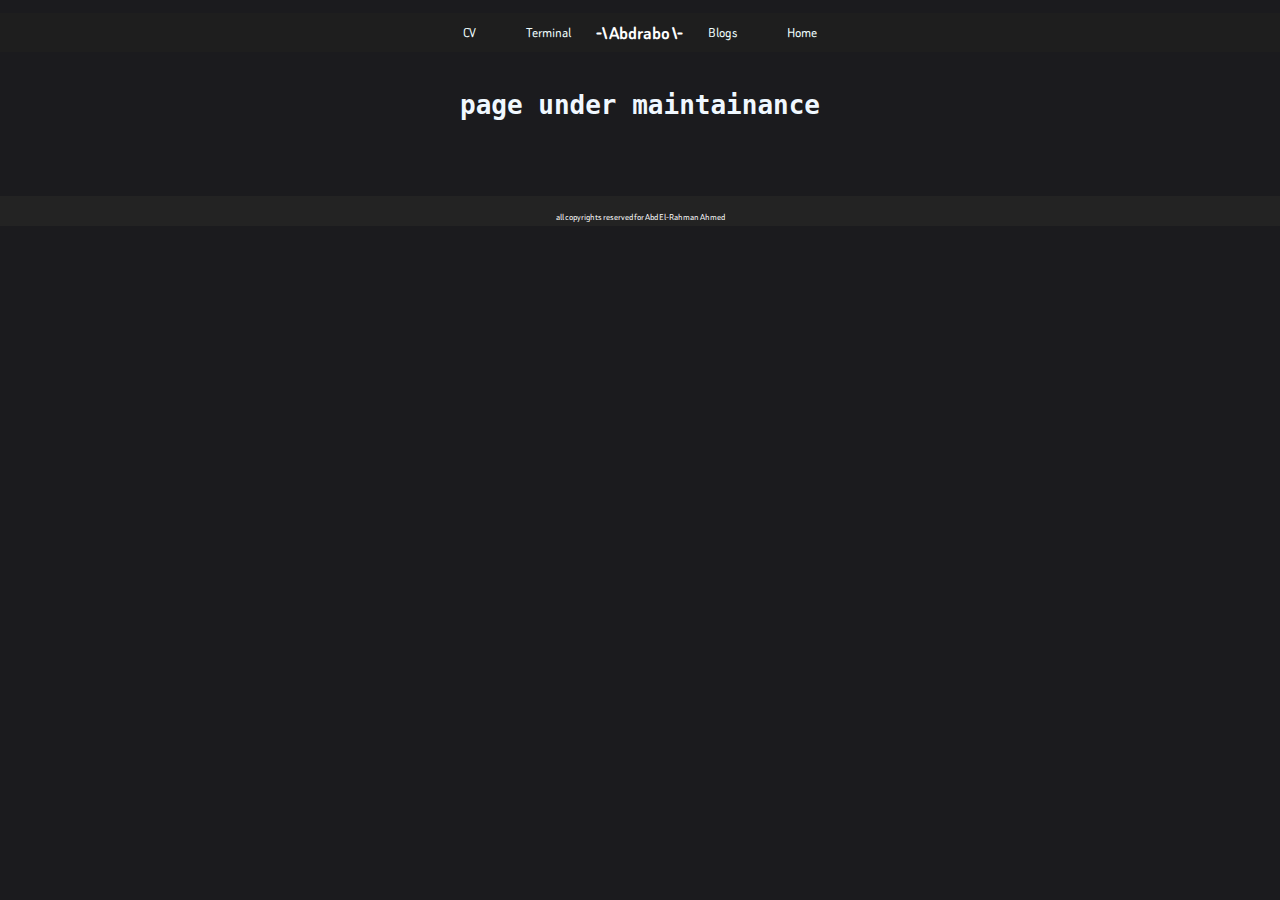
<file: index.html>
<!DOCTYPE html>
<html lang="en">
<head>
    <meta charset="UTF-8">
    <link rel="icon" type="image/x-icon" href="imgs/favicon.png">
    <meta name="viewport" content="width=device-width, initial-scale=1.0">
    <link rel="stylesheet" href="style.css">
    <link rel="preconnect" href="https://fonts.googleapis.com">
    <link rel="preconnect" href="https://fonts.gstatic.com" crossorigin>
    <link href="https://fonts.googleapis.com/css2?family=Beiruti:wght@200..900&display=swap" rel="stylesheet">
    <title>Abdrabo</title>
</head>
<body>
    <header>
        <div class="header-content">
            <ul class="ulHeader">
                <li class="TOPlinks"><a class="a-TOP" href="./index.html">Home</a></li>
                <li class="TOPlinks"><a class="a-TOP" href="#Blogs">Blogs</a></li>
                <li class="blog-title">-\ Abdrabo \-</li>
                <li class="TOPlinks"><a class="a-TOP" href="terminal/terminal.html">Terminal</a></li>
                <li class="TOPlinks"><a class="a-TOP" href="#Cv">CV</a></li>
            </ul>
        </div>
    </header>
<pre>


<h1>
page under maintainance
</h1> 


</pre>
    <footer>
        <p>all copyrights reserved for Abd El-Rahman Ahmed</p>
    </footer>
</body>
</html>
</file>
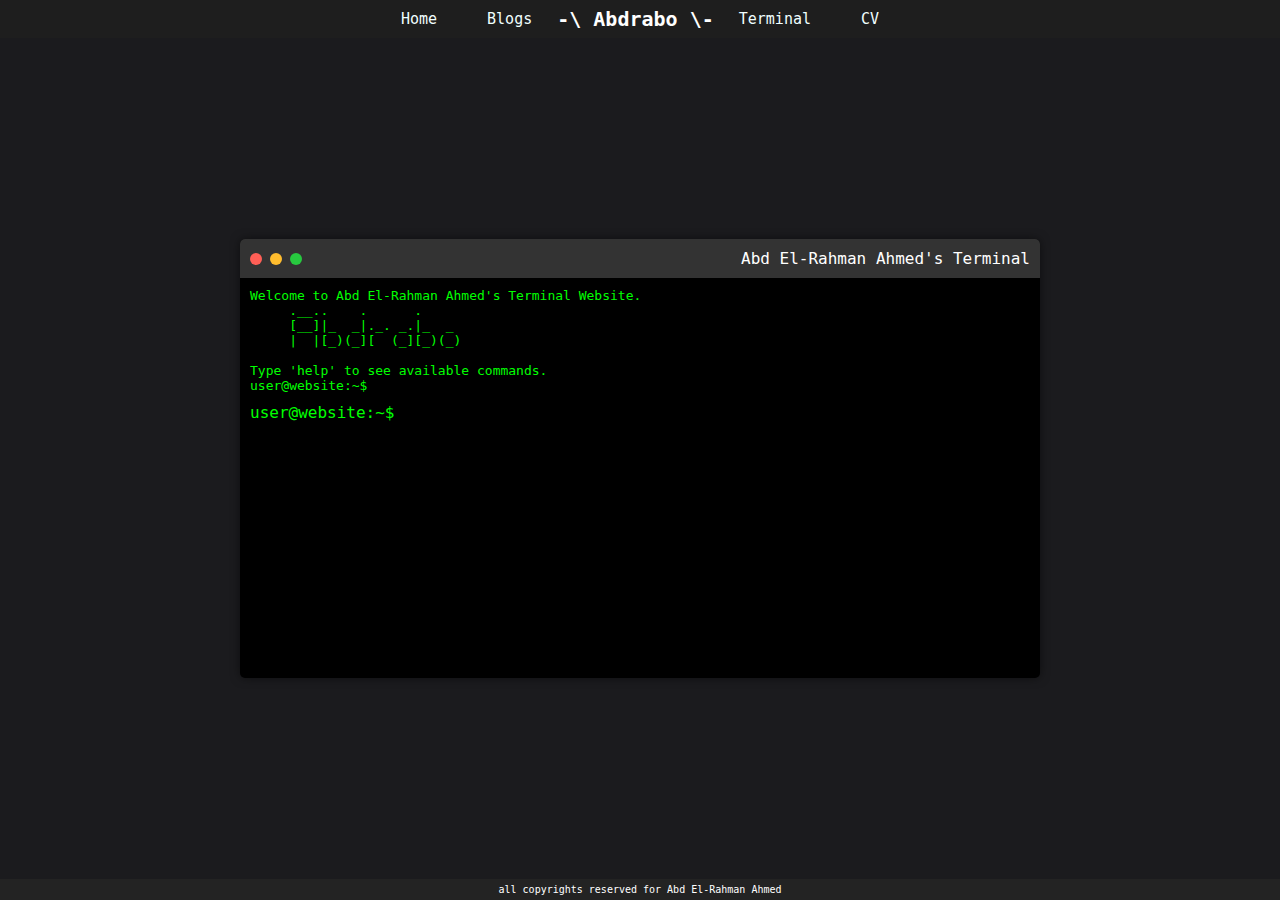
<file: terminal/terminal.html>
<!DOCTYPE html>
<html lang="en">
<head>
    <meta charset="UTF-8">
    <meta name="viewport" content="width=device-width, initial-scale=1.0">
    <title>Abd El-Rahman Ahmed's Terminal</title>
    <link rel="icon" type="image/x-icon" href="../imgs/favicon.png">
    <link rel="stylesheet" href="styles.css">
</head>
<body>
    <header>
        <div class="header-content">
            <ul class="ulHeader">
                <li class="TOPlinks"><a class="a-TOP" href="../index.html">Home</a></li>
                <li class="TOPlinks"><a class="a-TOP" href="#Blogs">Blogs</a></li>
                <li class="blog-title">-\ Abdrabo \-</li>
                <li class="TOPlinks"><a class="a-TOP" href=".\terminal.html">Terminal</a></li>
                <li class="TOPlinks"><a class="a-TOP" href="#Cv">CV</a></li>
            </ul>
        </div>
    </header>
    <div class="terminal">
        <div class="terminal-header">
            <div class="buttons">
                <span class="button close"></span>
                <span class="button minimize"></span>
                <span class="button maximize"></span>
            </div>
            <div class="title">Abd El-Rahman Ahmed's Terminal</div>
        </div>
        <div class="terminal-body">
            <pre id="terminal-output">Welcome to Abd El-Rahman Ahmed's Terminal Website.
     .__..    .      .     
     [__]|_  _|._. _.|_  _ 
     |  |[_)(_][  (_][_)(_)

Type 'help' to see available commands.</pre>
            <div class="terminal-input">
                <span class="prompt">user@website:~$</span>
                <input type="text" id="command-input" autofocus>
            </div>
        </div>
    </div>

    <footer>
        <p>all copyrights reserved for Abd El-Rahman Ahmed</p>
    </footer>
    <script src="script.js"></script>
</body>
</html>
</file>
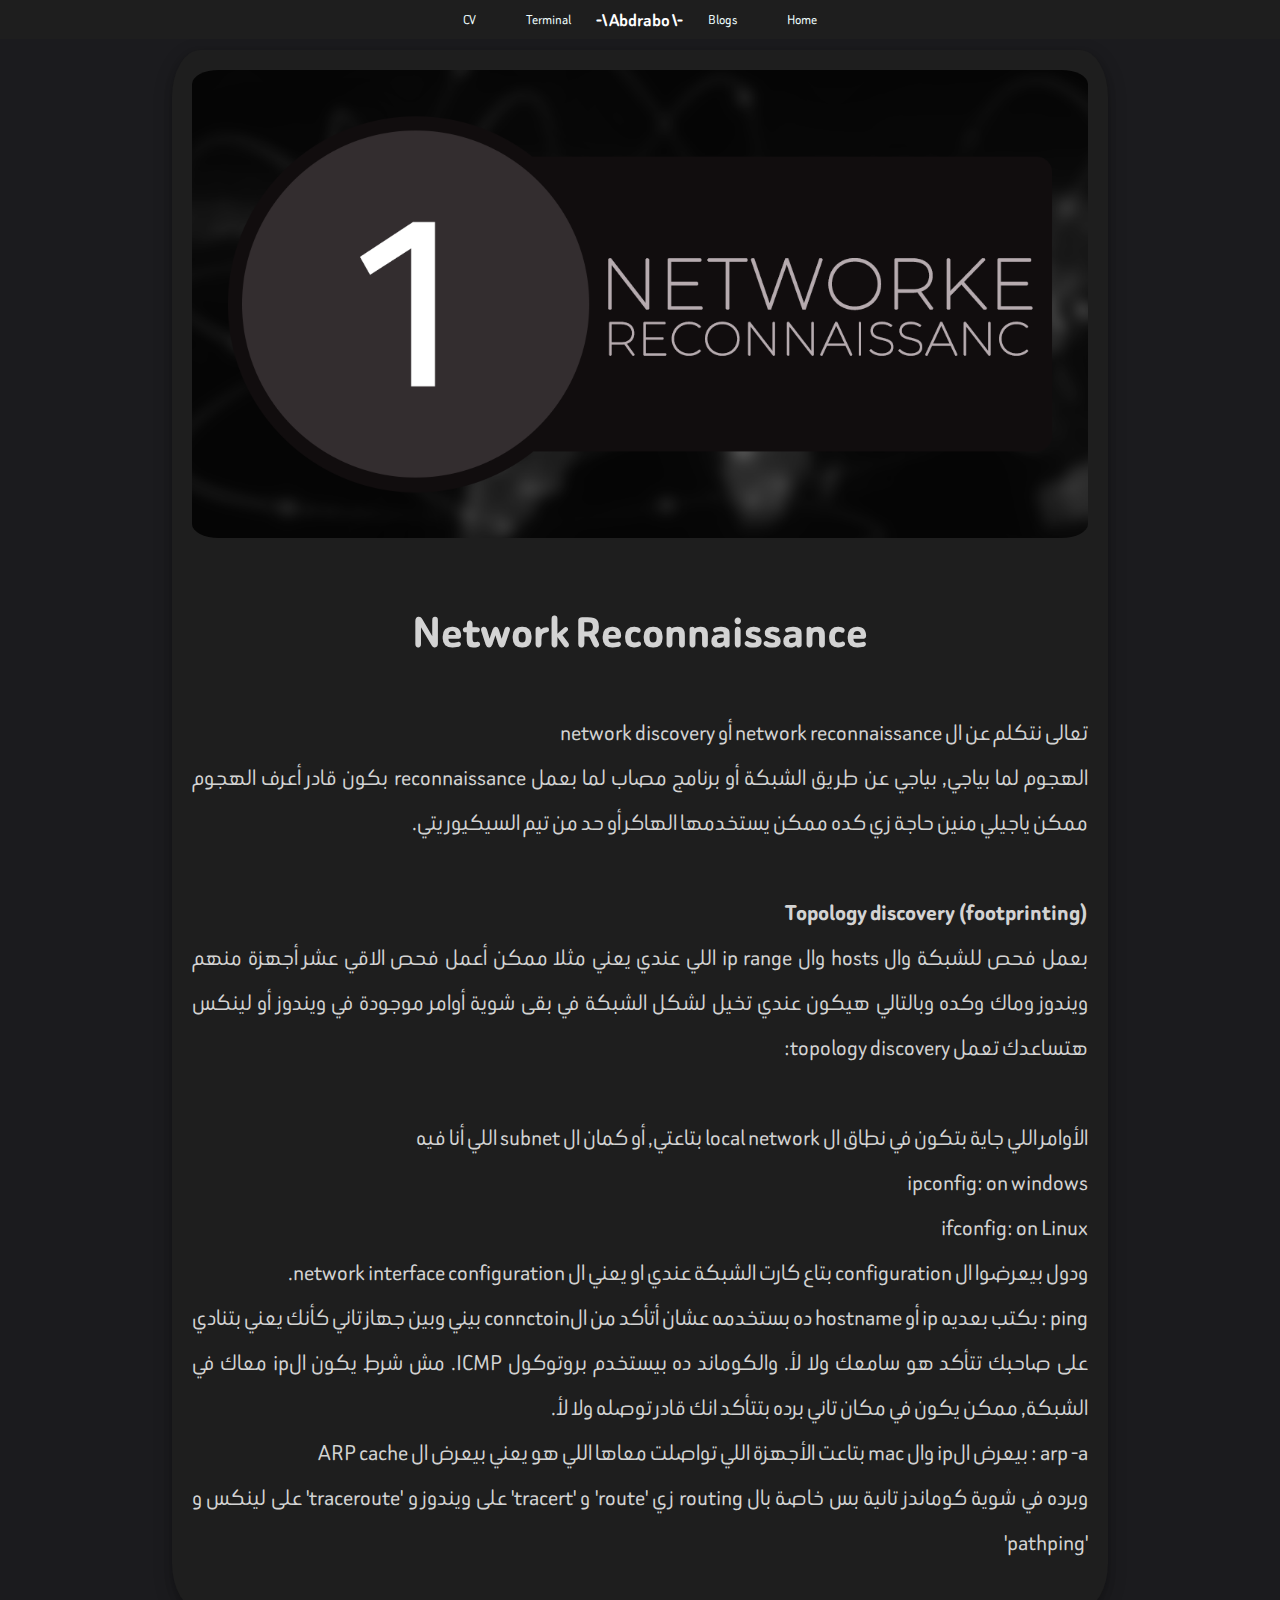
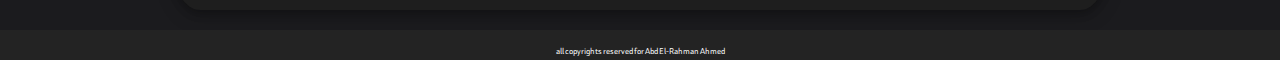
<file: Blog/blogs/Network reconnaissance blog.html>
<!DOCTYPE html>
<html lang="ar">
<head>
    <meta charset="UTF-8">
    <meta name="viewport" content="width=device-width, initial-scale=1.0">
    <link rel="icon" type="image/x-icon" href="../../imgs/favicon.png">
    <!--here needs to be changed-->
    <title>Network reconnaissance</title>
    <link rel="stylesheet" href="style.css">
    <link rel="preconnect" href="https://fonts.googleapis.com">
    <link rel="preconnect" href="https://fonts.gstatic.com" crossorigin>
    <link href="https://fonts.googleapis.com/css2?family=Beiruti:wght@200..900&display=swap" rel="stylesheet">
</head>
<body>
    <div class="container">
        <header>
            <div class="header-content">
                <ul class="ulHeader">
                    <li class="TOPlinks"><a class="a-TOP" href="../../index.html">Home</a></li>
                    <li class="TOPlinks"><a class="a-TOP" href="#Blogs">Blogs</a></li>
                    <li class="blog-title">-\ Abdrabo \-</li>
                    <li class="TOPlinks"><a class="a-TOP" href="../../terminal/terminal.html">Terminal</a></li>
                    <li class="TOPlinks"><a class="a-TOP" href="#Cv">CV</a></li>
                </ul>
            </div>
        </header>
        <!--here what you want to change-->
        <main>
            <div class="blogContent">
                <img src="../images/blog1.png" alt="Blog Image" width="100%">
                <h1>Network Reconnaissance</h1>
                <p>
                    تعالى نتكلم عن ال network reconnaissance أو network discovery
                    <br>
                    الهجوم لما بياجي, بياجي عن طريق الشبكة أو برنامج مصاب لما بعمل reconnaissance بكون قادر أعرف الهجوم ممكن ياجيلي منين حاجة زي كده ممكن يستخدمها الهاكر أو حد من تيم السيكيوريتي.
                    <br><br>
                    <b>Topology discovery (footprinting)</b> 
                    <br> بعمل فحص للشبكة وال hosts وال ip range اللي عندي يعني مثلا ممكن أعمل فحص الاقي عشر أجهزة منهم ويندوز وماك وكده وبالتالي هيكون عندي تخيل لشكل الشبكة في بقى شوية أوامر موجودة في ويندوز أو لينكس هتساعدك تعمل topology discovery:
                    <br>
                    <br>
                    الأوامر اللي جاية بتكون في نطاق ال local network بتاعتي, أو كمان ال subnet اللي أنا فيه
                    <br>
                    ipconfig: on windows
                    <br>
                    ifconfig: on Linux
                    <br>
                    ودول بيعرضوا ال configuration بتاع كارت الشبكة عندي او يعني ال network interface configuration.
                    <br>
                    ping : بكتب بعديه ip أو hostname
                    ده بستخدمه عشان أتأكد من الconnctoin بيني وبين جهاز تاني كأنك يعني بتنادي على صاحبك تتأكد هو سامعك ولا لأ. والكوماند ده بيستخدم بروتوكول ICMP.
                    مش شرط يكون الip معاك في الشبكة, ممكن يكون في مكان تاني برده بتتأكد انك قادر توصله ولا لأ.
                    <br>
                    arp -a : بيعرض الip وال mac بتاعت الأجهزة اللي تواصلت معاها
                    اللي هو يعني بيعرض ال ARP cache
                    <br>
                    وبرده في شوية كوماندز تانية بس خاصة بال routing زي 'route' و 'tracert' على ويندوز و 'traceroute' على لينكس و 'pathping'
                </p>
            </div>
        </main>

        <footer>
            <p>all copyrights reserved for Abd El-Rahman Ahmed</p>
        </footer>
    </div>
</body>
</html>
</file>
<file: style.css>
body {
    direction: rtl;
    background-color: #1b1b1e;
    font-family: 'Beiruti', sans-serif;
    margin: 0;
    color: aliceblue;
    text-align: center;
}

.header-content {
    position: fixed;
    z-index: 1000;
    width: 100%;
    background-color: #1e1e1e;
}

.ulHeader {
    list-style-type: none;
    margin: 0;
    padding: 0;
    display: flex;
    justify-content: center;
    align-items: center;
    color: azure;
}

.TOPlinks {
    margin: 0 15px;
}

.a-TOP {
    text-decoration: none;
    color: azure;
    display: block;
    padding: 10px;
    font-size: 15px;
}

header a:hover {
    transform: scale(1.1); 
    color: #6e6e6e;   
}

 .blog-title{
    font-size: 20px;
    font-weight: 600;
    color: rgb(255, 255, 255);
 }

footer {
    margin-top: auto;
    height: 20px;
    font-size: 10px;
    width: 100%;
    background-color: rgb(35, 35, 35);
    color: white;
    text-align: center;
    padding: 5px 0;
}
</file>
<file: Blog/blogs/style.css>
body {
    direction: rtl;
    background-color: #1b1b1e;
    font-family: 'Beiruti', sans-serif;
    margin: 0;
}

.container {
    min-height: 100vh;
    display: flex;
    flex-direction: column;
}

.header-content {
    position: fixed;
    z-index: 1000;
    width: 100%;
    background-color: #1e1e1e;
}

.ulHeader {
    list-style-type: none;
    margin: 0;
    padding: 0;
    display: flex;
    justify-content: center;
    align-items: center;
    color: azure;
}

.TOPlinks {
    margin: 0 15px;
}

.a-TOP {
    text-decoration: none;
    color: azure;
    display: block;
    padding: 10px;
    font-size: 15px;
}

.blog-title {
    font-size: 20px;
    font-weight: 600;
    color: rgb(255, 255, 255);
}

.blogContent {
    margin: 50px auto 20px; 
    background-color: #1e1e1e;
    color: rgb(211, 211, 211);
    width: 70%;
    padding: 20px;
    border-radius: 3%;
    text-align: justify;
    line-height: 1.8;
    box-shadow: 0 4px 8px 0 rgba(0, 0, 0, 0.2), 0 6px 20px 0 rgba(0, 0, 0, 0.19);
    font-size: 25px;
}

.blogContent img {
    width: 100%;
    border-radius: 3%;
}

.blogContent h1 {
    text-align: center;
}

header a:hover {
    color: #6e6e6e;
}

footer {
    margin-top: auto;
    height: 20px;
    font-size: 10px;
    width: 100%;
    background-color: rgb(35, 35, 35);
    color: white;
    text-align: center;
    padding: 5px 0;
}
</file>
<file: terminal/styles.css>
/* Basic reset */
* {
    margin: 0;
    padding: 0;
    box-sizing: border-box;
}

/* Importing a monospaced font */
@import url('https://fonts.googleapis.com/css2?family=VT323&display=swap');

body {
    font-family: 'VT323', monospace;
    background-color: #1b1b1e;
    color: #00ff00;
    display: grid;
    grid-template-rows: auto 1fr auto;
    justify-items: center;
    align-items: center;
    height: 100vh;
    text-align: left;
    overflow: hidden; /* Prevents scrolling */
}

header{
    width: 100%;
}
.header-content {
    width: 100%;
    background-color: #1e1e1e;
    z-index: 1000;
    display: flex;
    justify-content: center;
    align-items: center;
}

.ulHeader {
    list-style-type: none;
    margin: 0;
    padding: 0;
    display: flex;
    justify-content: center;
    align-items: center;
    color: azure;
}

.TOPlinks {
    margin: 0 15px;
}

.a-TOP {
    text-decoration: none;
    color: azure;
    display: block;
    padding: 10px;
    font-size: 15px;
}

header a:hover {
    transform: scale(1.1); 
    color: #6e6e6e;   
}

.blog-title {
    font-size: 20px;
    font-weight: 600;
    color: rgb(255, 255, 255);
}

footer {
    width: 100%;
    background-color: rgb(35, 35, 35);
    color: white;
    text-align: center;
    padding: 5px 0;
    font-size: 10px;
}

.terminal {
    background-color: #000;
    border-radius: 5px;
    overflow: hidden;
    box-shadow: 0 0 10px rgba(0,0,0,0.5);
    width: 80%;
    max-width: 800px;
    margin-top: 50px; /* Ensures it doesn't overlap with the fixed header */
    margin-bottom: 50px; /* Ensures it doesn't overlap with the fixed footer */
}

.terminal-header {
    background-color: #333;
    display: flex;
    justify-content: space-between;
    align-items: center;
    padding: 10px;
    color: #fff;
}

.terminal-header .buttons {
    display: flex;
}

.terminal-header .button {
    width: 12px;
    height: 12px;
    border-radius: 50%;
    margin-right: 8px;
}

.terminal-header .button.close {
    background-color: #ff5f56; /* red button */
}

.terminal-header .button.minimize {
    background-color: #ffbd2e; /* yellow button */
}

.terminal-header .button.maximize {
    background-color: #27c93f; /* green button */
}

.terminal-body {
    padding: 10px;
    height: 400px;
    overflow-y: auto;
}

.terminal-body pre {
    white-space: pre-wrap;
}

.terminal-input {
    display: flex;
    align-items: center;
    margin-top: 10px;
}

.terminal-input .prompt {
    margin-right: 5px;
}

#command-input {
    background: none;
    border: none;
    color: #00ff00;
    font-family: 'VT323', monospace;
    font-size: 16px;
    outline: none;
    flex-grow: 1;
}

.command-output {
    color: #00aaff; /* Blue color for executed commands */
}
</file>
